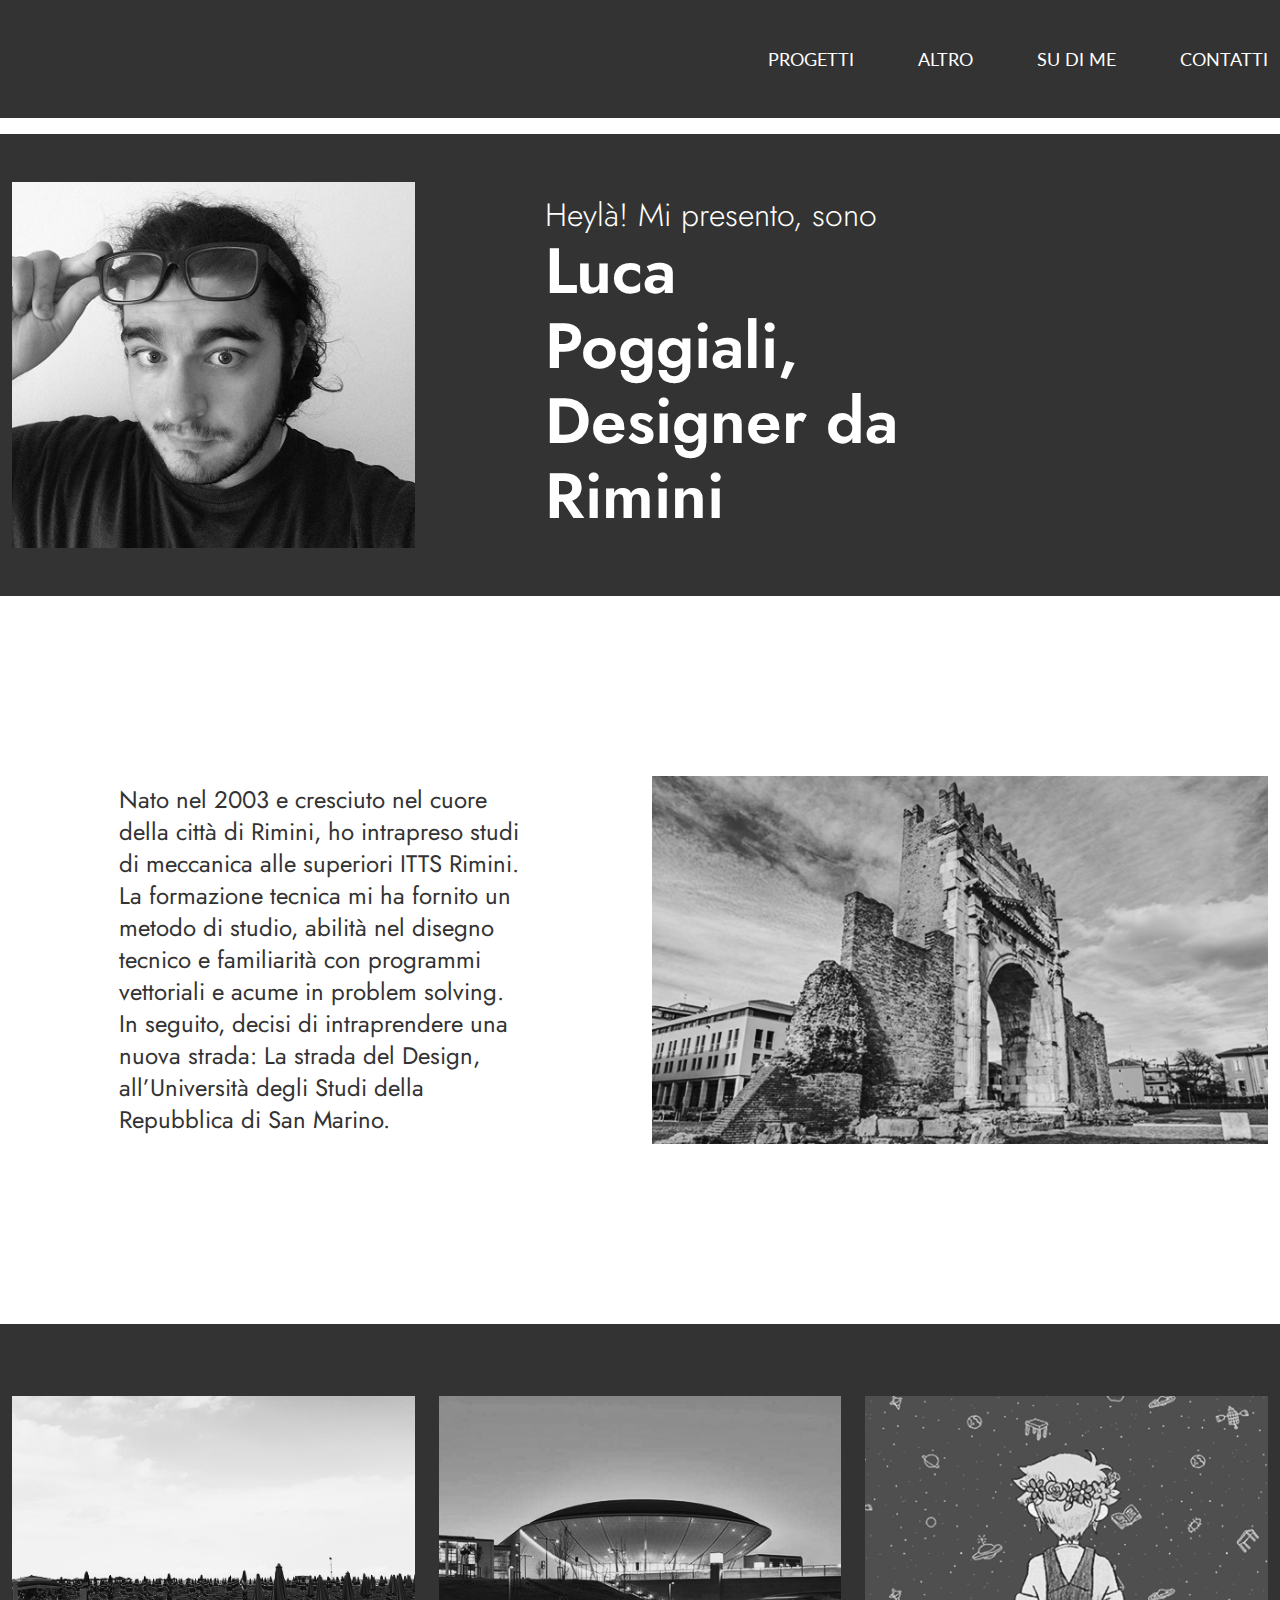
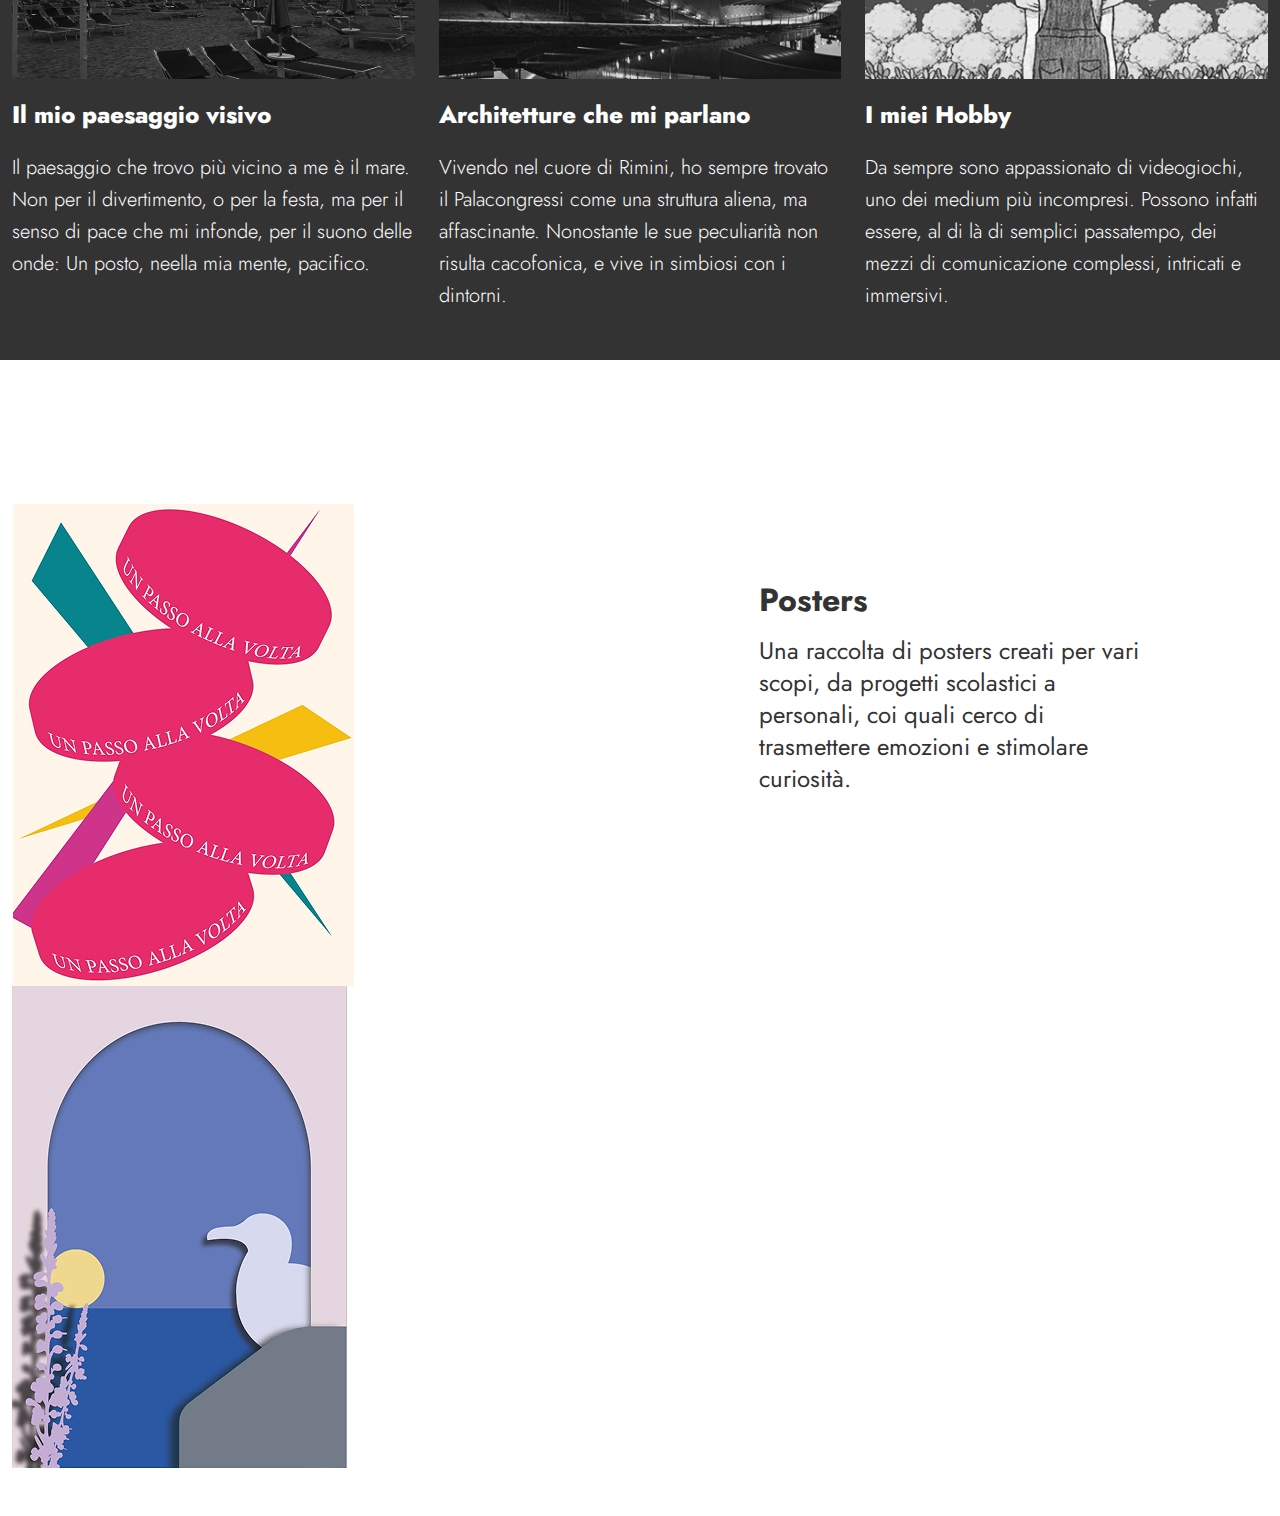
<file: index.html>
<!DOCTYPE html>
<html>
<head>
    <meta charset="utf-8">
    <meta name="viewport" content="width=device-width, initial-scale=1">
    <link rel="stylesheet" type="text/css" href="CSS/bootstrap-grid.css">
    <link rel="stylesheet" type="text/css" href="CSS/Style.css">
    <link rel="preconnect" href="https://fonts.googleapis.com">
    <link rel="preconnect" href="https://fonts.gstatic.com" crossorigin>
    <link href="https://fonts.googleapis.com/css2?family=Jost:ital,wght@0,100..900;1,100..900&family=Lato:ital,wght@0,100;0,300;0,400;0,700;0,900;1,100;1,300;1,400;1,700;1,900&family=Poppins:ital,wght@0,100;0,200;0,300;0,400;0,500;0,600;0,700;0,800;0,900;1,100;1,200;1,300;1,400;1,500;1,600;1,700;1,800;1,900&display=swap" rel="stylesheet">
    
    <title>Luca Poggiali - Portfolio</title>
</head>
<body>
    <!-- Menu Mobile (nascosto di default) -->
    <div class="container-fluid">
        <div class="mobile-nav-wrapper d-lg-none">
            <div class="row pt-4 pb-5 mb-5 align-items-center">
                <button class="btn btn-close">Close</button> 
                <ul class="nav-list">
                    <li class="nav-item">
                        <a href="#" class="nav-link selected"><strong>PROGETTI</strong></a>
                    </li>
                    <li class="nav-item">
                        <a href="#" class="nav-link"><strong>ALTRO</strong></a>
                    </li>
                    <li class="nav-item">
                        <a href="#" class="nav-link"><strong>SU DI ME</strong></a>
                    </li>
                    <li class="nav-item">
                        <a href="#" class="nav-link"><strong>CONTATTI</strong></a>
                    </li>
                </ul> 
            </div>
        </div>
    </div>

    <!-- Contenuto principale -->
    <div class="container-fluid">
        <!-- Header con navigazione -->
        <div class="row negative d-flex justify-content-end py-sm-5">
            <!-- Menu Desktop (visibile solo su schermi grandi) -->
            <div class="col-lg-6 justify-content-end info negative nav-wrapper d-none d-lg-block">
                <ul class="nav-list">
                    <li class="nav-item">
                        <a href="#" class="nav-link"><strong>PROGETTI</strong></a>
                    </li>
                    <li class="nav-item">
                        <a href="#" class="nav-link"><strong>ALTRO</strong></a>
                    </li>
                    <li class="nav-item">
                        <a href="#" class="nav-link"><strong>SU DI ME</strong></a>
                    </li>
                    <li class="nav-item">
                        <a href="#" class="nav-link"><strong>CONTATTI</strong></a>
                    </li>
                </ul>
            </div>
            
            <!-- Bottone Menu Mobile (visibile solo su schermi piccoli) -->
            <div class="d-sm-none d-block col-1 d-flex justify-content-end py-4">
                <button class="btn btn-menu">Menu</button>
            </div>
        </div>
        
        <!-- Separatore -->
        <div class="row">
            <div class="py-1 py-sm-2 positive col-12"></div>
        </div>
        
        <!-- Hero section con immagine e testo -->
        <div class="row negative d-flex align-items-center">
            <img src="Imgs/Rectangle 13.png" alt="Poggiali Luca's portrait" class="portrait-img col-12 col-sm-4 py-3 py-sm-5 order-1 order-sm-0">
            <div class="col-sm-4 col-12 offset-sm-1 order-0 order-sm-1 py-3">
                <h2 class="py-2"> 
                    Heylà! Mi presento, sono
                </h2>
                <h1>
                    Luca Poggiali,<br>Designer da Rimini
                </h1>
            </div>
        </div>
        <div class="row positive align-items-center big">
            <div class="col-12 col-sm-4 offset-sm-1">
                Nato nel 2003 e cresciuto nel cuore della città di Rimini, ho intrapreso studi di meccanica alle superiori ITTS Rimini. La formazione tecnica mi ha fornito un metodo di studio, abilità nel disegno tecnico e familiarità con programmi vettoriali e acume in problem solving. In seguito, decisi di intraprendere una nuova strada: La strada del Design, all’Università degli Studi della Repubblica di San Marino.
            </div>
            <div class="d-none d-sm-block col-sm-6 offset-sm-1">
                <img src="Imgs/Rectangle 1.jpg" alt="arco d'augusto" class="img-fluid monument-img">
            </div>
        </div>
    </div>
    <div class="d-sm-none d-block col-12">
        <img src="Imgs/Rectangle 1.jpg" alt="arco d'augusto" class="monument-img img-fluid">
        <h3 class="negative py-5"> Cosa mi rappresenta</h3>
    </div>
     <div class="container-fluid">
        <div class="row negative py-sm-5">
                <div class="col-12 col-sm-4">
                    <img src="Imgs/spiaggia.jpg" alt="immagine-blocco spiaggia di Rimini" style="margin: 0; width: 100%;" class="py-4">
                    <h4>Il mio paesaggio visivo</h4>
                    <p>Il paesaggio che trovo più vicino a me è il mare. Non per il divertimento, o per la festa, ma per il senso di pace che mi infonde, per il suono delle onde: Un posto, neella mia mente, pacifico.
                    </p>
                </div>
                <div class="col-12 col-sm-4">
                    <img src="Imgs/palacongressi.jpg" alt="immagine-blocco Palacongressi" style="margin: 0; width: 100%;" class="py-4">
                    <h4>Architetture che mi parlano</h4>
                    <p>Vivendo nel cuore di Rimini, ho sempre trovato il Palacongressi come una struttura aliena, ma affascinante. Nonostante le sue peculiarità non risulta cacofonica, e vive in simbiosi con i dintorni.
                    </p>
                </div>
                <div class="col-12 col-sm-4">
                    <img src="Imgs/videogiochi.jpg" alt="immagine-blocco videogiochi" style="margin: 0; width: 100%;" class="py-4">
                    <h4>I miei Hobby</h4>
                    <p>Da sempre sono appassionato di videogiochi, uno dei medium più incompresi. Possono infatti essere, al di là di semplici passatempo, dei mezzi di comunicazione complessi, intricati e immersivi.
                    </p>
                </div>
            </div>
        <div class="row positive py-sm-5">
            <div class="d-block d-sm-none col-12 py-3 d-block d-sm-none">
                <h3>I MIEI LAVORI</h3>
            </div>
        </div>
    <div class="row py-sm-5 positive">
            <div class="col-12 col-sm-6 mx-sm-0" style="margin: 0;" class="d-flex">
                <img src="Imgs/img-poster-1.jpg">
                <img src="Imgs/img-poster-2.jpg">
            </div>  
            <div class="col-sm-4 offset-sm-1 col-12">
                <h5 class="pdng-top">Posters</h5>
                <p class="esp">Una raccolta di posters creati per vari scopi, da progetti scolastici a personali, coi quali cerco di trasmettere emozioni e stimolare curiosità.
                </p>
            </div>
     </div>

    <!-- Script per il menu mobile -->
    <script>
    document.addEventListener('DOMContentLoaded', function() {
        // Seleziona gli elementi
        const btnMenu = document.querySelector('.btn-menu');
        const btnClose = document.querySelector('.btn-close');
        const mobileNavWrapper = document.querySelector('.mobile-nav-wrapper');
        const navLinks = document.querySelectorAll('.mobile-nav-wrapper .nav-link');
        
        // Apre il menu mobile
        if (btnMenu) {
            btnMenu.addEventListener('click', function() {
                mobileNavWrapper.classList.add('show');
            });
        }
        
        // Chiude il menu mobile con il bottone close
        if (btnClose) {
            btnClose.addEventListener('click', function() {
                mobileNavWrapper.classList.remove('show');
            });
        }
        
        // Chiude il menu mobile cliccando sullo sfondo (ma non sui link)
        if (mobileNavWrapper) {
            mobileNavWrapper.addEventListener('click', function(e) {
                // Verifica se il click non è su un link
                let isLink = false;
                navLinks.forEach(function(link) {
                    if (link.contains(e.target)) {
                        isLink = true;
                    }
                });
                
                // Se non è un link, chiudi il menu
                if (!isLink) {
                    mobileNavWrapper.classList.remove('show');
                }
            });
        }
    });
    </script>
</body>
</html>
</file>
<file: CSS/Style.css>
body {
    margin: 0;
    font-family: Jost;
    font-size: 24px;
    font-style: normal;
    font-weight: 400;
    line-height: 32px;
}

.copyright {
    font-family: Poppins, sans-serif;
    font-size: 18px;
    font-style: normal;
    font-weight: 400;
    line-height: 22px;
    width: 210px;
    height: 23px;
    flex-shrink: 0;
}

.info {
    text-align: center;
    font-family: Lato, sans-serif;
    font-size: 18px;
    font-style: normal;
    font-weight: 300;
    line-height: 22px;
}

.nav-list {
    list-style: none;
    padding-left: 0;
    display: flex;
    justify-content: flex-end;
    align-items: center;
}

.nav-item {
    margin: 0;
    padding: 0;
}

.nav-link {
    border-bottom: solid 4px transparent;
    text-decoration: none;
    text-align: center;
    font-family: Lato, sans-serif;
    font-size: 18px;
    font-style: normal;
    font-weight: 300;
    line-height: 22px;
    white-space: nowrap;
    padding-left: 5vw;
    transition: all 0.3s ease;
}

.mobile-nav-wrapper {
    position: fixed;
    top: 0;
    left: 0;
    width: 100%;
    height: 100%;
    z-index: 10000;
    background-color: #FFF;
    padding-top: 33%;
    justify-content: center;
    align-items: center;
    
    /* Transizione per apertura/chiusura */
    opacity: 0;
    visibility: hidden;
    transition: opacity 0.3s ease, visibility 0.3s ease;
}

.mobile-nav-wrapper.show {
    opacity: 1;
    visibility: visible;
    color: #333333;
}

.mobile-nav-wrapper .nav-list {
    flex-direction: column;
    padding-top: 50px;
}

.mobile-nav-wrapper .nav-item {
    margin-top: 15px;
    margin-bottom: 15px;
}

.mobile-nav-wrapper .nav-link {
    font-size: 24px;
    padding-top: 8px;
    padding-bottom: 8px;
}

.mobile-nav-wrapper .nav-link.selected {
    color: #333333;
    cursor: default;
}

.mobile-nav-wrapper .nav-link:hover {
    color: #333333;
}

.btn-menu {
    background: transparent url('../Imgs/Vector.svg') no-repeat center center;
    border: none;
    padding: 0;
    width: 20px;
    height: 20px;
    cursor: pointer;
    font-size: 0; /* Nasconde il testo del bottone */
    margin: 0 !important;
}

.btn-close {
    background: transparent url('../Imgs/close.svg') no-repeat center center;
    background-size: cover;
    border: none;
    padding: 0;
    width: 40px;
    height: 40px;
    cursor: pointer;
    font-size: 0; /* Nasconde il testo del bottone */
    position: absolute;
    top: 20px;
    right: 20px;
}

.negative {
    color: #FFF;
    background-color: #333333;
}

.positive {
    color: #333333;
    background-color: #FFF;
}

.d-flex.flex-column {
    display: flex;
    flex-direction: column;
    gap: 0; /* Rimuove lo spazio tra gli elementi figlio */
}

@media (max-width: 576px) {
    h1 {
        font-family: Jost, sans-serif;
        font-size: 32px;
        font-style: normal;
        font-weight: 700;
        line-height: 46px;
    }
    
    p {
        font-family: Jost;
        font-size: 16px;
        font-style: normal;
        font-weight: 300;
        line-height: 24px; /* 150% */
    }

    h2 {
        font-family: Jost, sans-serif;
        font-size: 16px;
        font-style: normal;
        font-weight: 300;
        line-height: 20px;
    }
    
    h3 {
        text-align: center;
        font-family: Inter;
        font-size: 32px;
        font-style: normal;
        font-weight: 700;
        line-height: normal;
    }

    h4 {
        font-family: Jost;
        font-size: 20px;
        font-style: normal;
        font-weight: 600;
        line-height: 20px; /* 100% */
        padding-bottom: 20px;
    }

    h5 {
        color: #333;
        font-family: Jost;
        font-size: 24px;
        font-style: normal;
        font-weight: 600;
        line-height: 28px; /* 116.667% */
    }

    }
    .portrait-img {
        height: 45vh;
        object-position: center;
        object-fit: cover;
    }

    .nav-link {
        color: #333333;
    }

    .medium {
    padding-top: 16px !important;
    padding-bottom: 22px !important;
    }

    .big {
    padding-top: 20px !important;
    padding-bottom: 28px !important;
    }
    
    .monument-img {
        width: 100vw;
        height: 100vh;
        object-position: center;
        object-fit: cover;
        margin: 0;
    }

    .esp {
        font-family: Jost;
        font-size: 18px;
        font-style: normal;
        font-weight: 400;
        line-height: 24px; /* 133.333% */
    }

    .pdng-top {
        padding-top: 85px;
        padding-bottom: 24px;
    }

    
@media (min-width: 576px) {
    h1 {
        font-family: Jost, sans-serif;
        font-size: 64px;
        font-style: normal;
        font-weight: 600;
        line-height: 75px;
    }

    p {
        font-family: Jost;
        font-size: 20px;
        font-style: normal;
        font-weight: 300;
        line-height: 32px; /* 160% */
    }
    
    h2 {
        font-family: Jost, sans-serif;
        font-size: 32px;
        font-style: normal;
        font-weight: 300;
        line-height: 22px;
    }

    h4 {
        font-family: Jost;
        font-size: 24px;
        font-style: normal;
        font-weight: 800;
        line-height: 24px; /* 100% */
        padding-bottom: 25px;
    }

    h5 {
        color: #333;
        font-family: Jost;
        font-size: 32px;
        font-style: normal;
        font-weight: 700;
        line-height: 22px; /* 68.75% */
    }


    .portrait-img {
        height: auto;
    }
    
    .nav-link {
        color: #FFF;
    }
    
    .medium {
    padding-top: 145px !important;
    padding-bottom: 145px !important;
    }
    
    .big {
    padding-top: 180px !important;
    padding-bottom: 180px !important;
    }

    .monument-img {
        width: auto;
        max-height: fit-content;
    }

    .esp {
        font-family: Jost;
        font-size: 24px;
        font-style: normal;
        font-weight: 400;
        line-height: 32px; /* 133.333% */
    }
}
</file>
